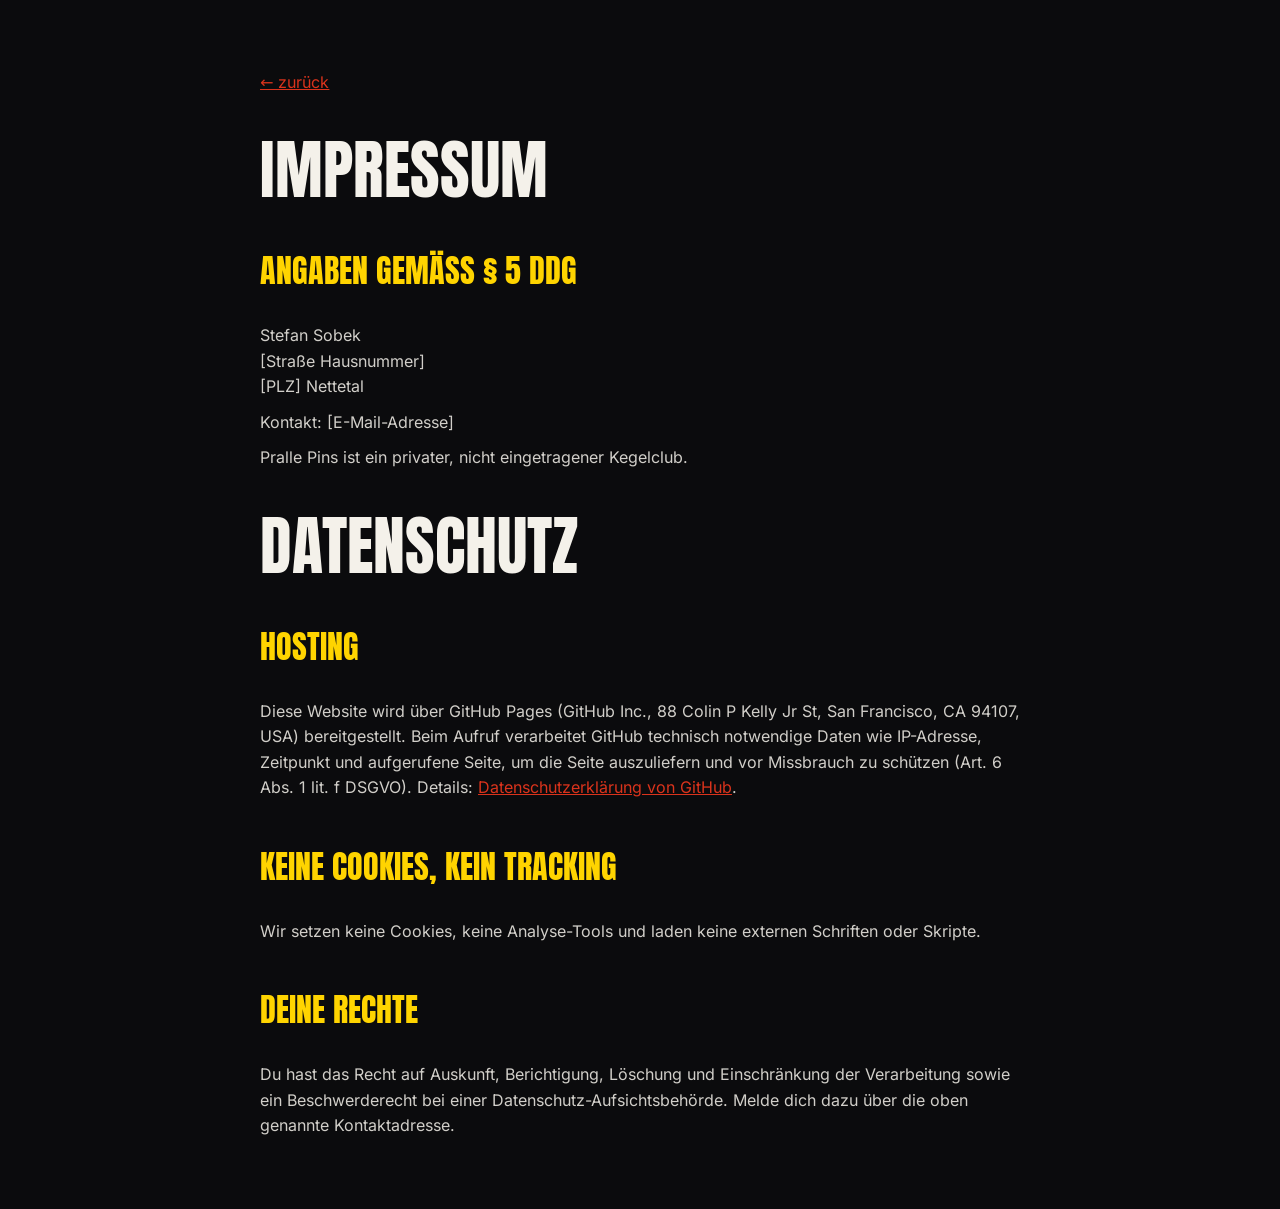
<file: impressum.html>
<!DOCTYPE html>
<html lang="de"><head><meta charset="utf-8"><meta name="viewport" content="width=device-width, initial-scale=1">
<title>Impressum & Datenschutz – Pralle Pins</title><link rel="icon" href="favicon.svg" type="image/svg+xml">
<style>
@font-face{font-family:Anton;src:url(anton-latin-400-normal.woff2) format("woff2")}
@font-face{font-family:Inter;src:url(inter-latin-400-normal.woff2) format("woff2")}
body{font-family:Inter,system-ui,sans-serif;background:#0b0b0d;color:#f4f1ea;line-height:1.6;max-width:760px;margin:0 auto;padding:60px 24px}
h1,h2{font-family:Anton,sans-serif;font-weight:400;text-transform:uppercase}h1{font-size:64px;line-height:1}h2{font-size:32px;margin-top:40px;color:#ffd400}
a{color:#ff3b1f}p{opacity:.85;margin:10px 0}
</style></head><body>
<p><a href="index.html">← zurück</a></p>
<h1>Impressum</h1>
<h2>Angaben gemäß § 5 DDG</h2>
<p>Stefan Sobek<br>[Straße Hausnummer]<br>[PLZ] Nettetal</p>
<p>Kontakt: [E-Mail-Adresse]</p>
<p>Pralle Pins ist ein privater, nicht eingetragener Kegelclub.</p>

<h1>Datenschutz</h1>
<h2>Hosting</h2>
<p>Diese Website wird über GitHub Pages (GitHub Inc., 88 Colin P Kelly Jr St, San Francisco, CA 94107, USA) bereitgestellt. Beim Aufruf verarbeitet GitHub technisch notwendige Daten wie IP-Adresse, Zeitpunkt und aufgerufene Seite, um die Seite auszuliefern und vor Missbrauch zu schützen (Art. 6 Abs. 1 lit. f DSGVO). Details: <a href="https://docs.github.com/de/site-policy/privacy-policies/github-general-privacy-statement">Datenschutzerklärung von GitHub</a>.</p>
<h2>Keine Cookies, kein Tracking</h2>
<p>Wir setzen keine Cookies, keine Analyse-Tools und laden keine externen Schriften oder Skripte.</p>
<h2>Deine Rechte</h2>
<p>Du hast das Recht auf Auskunft, Berichtigung, Löschung und Einschränkung der Verarbeitung sowie ein Beschwerderecht bei einer Datenschutz-Aufsichtsbehörde. Melde dich dazu über die oben genannte Kontaktadresse.</p>
</body></html>
</file>
